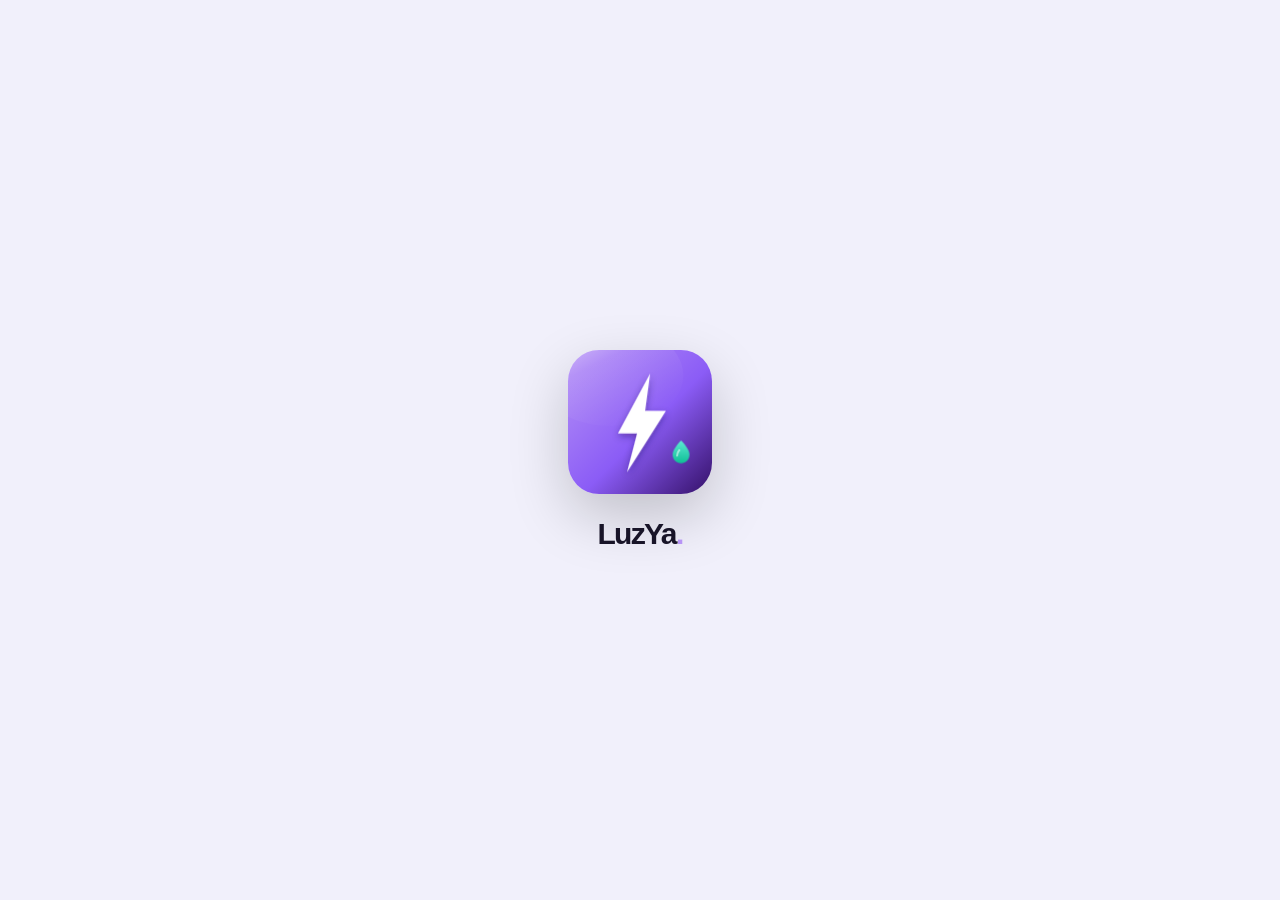
<file: index.html>
<!DOCTYPE html>
<html lang="es">
<head>
<meta charset="UTF-8">
<style data-launch-style="20261001-ui1">html.app-launch-pending{background:var(--bg,var(--bg-primary,var(--launch-boot-bg)))}
html.app-launch-pending::before{content:"";position:fixed;inset:0;z-index:2147482999;pointer-events:none;background:var(--bg,var(--bg-primary,var(--launch-boot-bg)))}
html.app-launch-pending body>:not(.app-launch):not(#splash){visibility:hidden!important}
html.app-launch-pending .app-launch,html.app-launch-pending #splash{visibility:visible}
</style>
<script data-launch-boot="luzya">/* Se integra en el head, antes de cualquier CSS/JS remoto: evita mostrar la app a medio pintar. */
(() => {
  const app = document.currentScript.dataset.launchBoot;
  const root = document.documentElement;
  if (!app || app === 'neto' || matchMedia('(prefers-reduced-motion: reduce)').matches) return;
  try {
    const last = Number(sessionStorage.getItem('app-launch-' + app));
    if (last && Date.now() - last < 20000) return;
  } catch {}
  const dark = matchMedia('(prefers-color-scheme: dark)').matches;
  const backgrounds = {
    pulso:['#0c1319','#0c1319'],radar:['#121923','#f4f4f0'],
    whale:['#000','#f2f2f7'],bite:['#000','#f2f2f7'],
    gasoya:['#000','#f2f2f7'],luzya:['#000','#f2f2f7'],
    calendario:['#000','#f2f2f7'],celaje:['#111827','#f7f9fc'],
    ayudaya:['#081d16','#f3f8f5'],panel:['#000','#f2f2f7'],condufy:['#000','#fff']
  };
  root.style.setProperty('--launch-boot-bg',(backgrounds[app] || ['#111','#fff'])[dark?0:1]);
  root.classList.add('app-launch-pending');
  root.dataset.launchPending = app;
  // Si falla el recurso o su código, la web sigue siendo utilizable.
  setTimeout(() => {
    if (root.dataset.launchPending === app) {
      root.classList.remove('app-launch-pending');
      root.dataset.launchPending = 'expired';
    }
  },6000);
})();
</script>

<meta name="viewport" content="width=device-width, initial-scale=1, maximum-scale=1, user-scalable=no, viewport-fit=cover">
<title>LuzYa — Precio de la luz por horas</title>

<!-- Icono / "Añadir a pantalla de inicio" -->
<link rel="icon" href="favicon.ico" sizes="any">
<link rel="icon" type="image/png" sizes="32x32" href="icon-32.png">
<link rel="icon" type="image/png" sizes="192x192" href="icon-192.png">
<link rel="apple-touch-icon" sizes="180x180" href="icon-180.png">
<link rel="manifest" href="manifest.json">
<meta name="theme-color" content="#8B5CF6">
<meta name="mobile-web-app-capable" content="yes">
<meta name="apple-mobile-web-app-capable" content="yes">
<meta name="apple-mobile-web-app-status-bar-style" content="black-translucent">
<meta name="apple-mobile-web-app-title" content="LuzYa">

<style>
  :root{
    --bg-canvas:#F1F0FB;
    --text:#181428;
    --text-soft:#4B4763;
    /* #8B87A3 daba 2.85:1 sobre el lienzo: por debajo del mínimo legible. */
    --text-faint:#5F5B78;

    --glass: rgba(255,255,255,0.5);
    --glass-strong: rgba(255,255,255,0.7);
    --glass-border: rgba(255,255,255,0.6);
    --glass-sheen: rgba(255,255,255,0.45);
    --shadow-glass: 0 8px 32px rgba(88,28,135,0.12);

    --blob-a: rgba(139,92,246,0.30);
    --blob-b: rgba(20,184,166,0.24);
    --blob-c: rgba(236,72,153,0.18);

    --accent:#8B5CF6;
    --accent-ink:#ffffff;
    --accent-tint: rgba(139,92,246,0.14);
    /* El violeta de marca vale como RELLENO y como adorno, pero de texto sobre
       su propio tinte da 3.3:1. Token aparte para cuando hace de tinta. */
    --accent-text:#6D28D9;
    --pricey-text:#BE123C;
    --cheap:#0FBF95;
    --cheap-bg: rgba(15,191,149,0.16);
    --mid:#F5A623;
    --mid-bg: rgba(245,166,35,0.16);
    --pricey:#F43F5E;
    --pricey-bg: rgba(244,63,94,0.14);

    --radius-lg:26px; --radius-md:18px; --radius-sm:12px;
    --ease: cubic-bezier(0.34, 1.4, 0.64, 1);
  }
  @media (prefers-color-scheme: dark){
    :root{
      --bg-canvas:#0B0714;
      --text:#F3F1FA;
      --text-soft:#D8D4EC;
      --text-faint:#9490B0;

      --glass: rgba(255,255,255,0.07);
      --glass-strong: rgba(255,255,255,0.13);
      --glass-border: rgba(255,255,255,0.14);
      --glass-sheen: rgba(255,255,255,0.08);
      --shadow-glass: 0 8px 32px rgba(0,0,0,0.5);

      --blob-a: rgba(167,139,250,0.38);
      --blob-b: rgba(45,212,191,0.30);
      --blob-c: rgba(244,114,182,0.22);

      --accent:#A78BFA;
      --accent-ink:#1a1030;
      --accent-tint: rgba(167,139,250,0.20);
      --accent-text:#CDBDFE;
      --pricey-text:#FFA3B0;
      --cheap:#2DD4BF;
      --cheap-bg: rgba(45,212,191,0.18);
      --mid:#FBBF24;
      --mid-bg: rgba(251,191,36,0.18);
      --pricey:#FB7185;
      --pricey-bg: rgba(251,113,133,0.18);
    }
  }

  *{box-sizing:border-box;}
  html{background:var(--bg-canvas);}
  body{
    margin:0;
    background:var(--bg-canvas);
    color:var(--text);
    font-family:-apple-system,BlinkMacSystemFont,"SF Pro Text","Segoe UI",Roboto,Helvetica,Arial,sans-serif;
    -webkit-font-smoothing:antialiased;
    min-height:100vh;
    position:relative;
    overflow-x:hidden;
  }

  .bg-mesh{
    position:fixed; inset:-10vh -10vw; z-index:0; pointer-events:none;
    background:
      radial-gradient(38vmax 38vmax at 12% 8%, var(--blob-a), transparent 60%),
      radial-gradient(42vmax 42vmax at 88% 18%, var(--blob-b), transparent 60%),
      radial-gradient(46vmax 46vmax at 30% 92%, var(--blob-c), transparent 60%),
      radial-gradient(30vmax 30vmax at 95% 90%, var(--blob-a), transparent 60%);
    filter: blur(50px) saturate(140%);
    animation: drift 40s ease-in-out infinite alternate;
  }
  @keyframes drift{
    0%{transform:translate(0,0) scale(1);}
    100%{transform:translate(-2vw,2vh) scale(1.08);}
  }
  @media (prefers-reduced-motion: reduce){ .bg-mesh{ animation:none; } }

  .wrap{position:relative; z-index:1; max-width:600px;margin:0 auto;padding:calc(16px + env(safe-area-inset-top)) 14px 118px;}

  .glass{
    background:var(--glass);
    -webkit-backdrop-filter: blur(24px) saturate(160%);
    backdrop-filter: blur(24px) saturate(160%);
    border:1px solid var(--glass-border);
    box-shadow: var(--shadow-glass);
    position:relative;
  }
  .glass::before{
    content:"";
    position:absolute; inset:0; border-radius:inherit; pointer-events:none;
    background:linear-gradient(155deg, var(--glass-sheen), transparent 45%);
    mix-blend-mode:overlay;
  }

  header.glass{
    position:sticky; top:10px; z-index:20;
    border-radius:var(--radius-lg);
    padding:14px 16px;
    display:flex;align-items:center;justify-content:space-between;
    margin-bottom:12px;
  }
  header h1{font-size:19px;margin:0;display:flex;align-items:center;gap:8px;font-weight:750;letter-spacing:-0.01em;}

  .icon-btn{
    width:38px;height:38px;border-radius:50%;
    background:var(--glass-strong);
    border:1px solid var(--glass-border);
    color:var(--accent-text);
    display:flex;align-items:center;justify-content:center;
    font-size:16px;cursor:pointer;
    transition:transform 0.25s var(--ease), opacity 0.2s;
  }
  .icon-btn:active{transform:scale(0.88);}
  .icon-btn.spinning .ic{animation:spin 0.9s linear infinite;}
  @keyframes spin{to{transform:rotate(360deg);}}

  .meta-row{
    display:flex;justify-content:space-between;align-items:center;
    font-size:12px;color:var(--text-faint);margin:0 4px 12px;
  }

  .segmented{
    display:flex;background:var(--glass-strong);border:1px solid var(--glass-border);
    border-radius:999px;padding:3px;margin-bottom:14px;
  }
  .segment{
    flex:1;text-align:center;padding:9px 6px;border:none;background:transparent;
    border-radius:999px;font-size:13.5px;font-weight:650;color:var(--text-soft);
    cursor:pointer;transition:background 0.25s var(--ease), color 0.25s;
  }
  .segment.active{background:var(--accent);color:var(--accent-ink);}

  .panel{border-radius:var(--radius-lg);padding:18px;margin-bottom:14px;}

  /* ---- hero price card ---- */
  .hero{
    text-align:center;padding:22px 18px;
  }
  .hero .label{font-size:13px;color:var(--text-faint);font-weight:600;text-transform:uppercase;letter-spacing:0.04em;}
  .hero .price{
    font-size:44px;font-weight:800;letter-spacing:-0.02em;margin:6px 0 2px;
    font-variant-numeric:tabular-nums;
  }
  .hero .price small{font-size:18px;font-weight:650;color:var(--text-faint);}
  .hero .tag{
    display:inline-block;margin-top:8px;padding:5px 14px;border-radius:999px;
    font-size:13px;font-weight:700;
  }
  .tag.cheap{background:var(--cheap-bg);color:var(--cheap);}
  .tag.mid{background:var(--mid-bg);color:var(--mid);}
  .tag.pricey{background:var(--pricey-bg);color:var(--pricey);}

  /* ---- 24h bar chart ---- */
  .chart-title{font-size:14px;font-weight:700;margin:0 0 12px;color:var(--text-soft);}
  .bars{
    display:flex;align-items:flex-end;gap:3px;height:130px;
    position:relative;
  }
  .bar-col{flex:1;display:flex;flex-direction:column;align-items:center;justify-content:flex-end;height:100%;}
  .bar{
    width:100%;border-radius:4px 4px 2px 2px;min-height:6px;
    transition:height 0.4s var(--ease), filter 0.15s var(--ease);
    cursor:pointer; touch-action:pan-y;
  }
  .bar.cheap{background:var(--cheap);}
  .bar.mid{background:var(--mid);}
  .bar.pricey{background:var(--pricey);}
  .bar-col.now .bar{box-shadow:0 0 0 2px var(--accent), 0 0 0 4px var(--glass-strong);}
  .bar-hour{font-size:8.5px;color:var(--text-faint);margin-top:5px;font-variant-numeric:tabular-nums;}
  .bar-col:not(.show-hour) .bar-hour{visibility:hidden;}

  .bar.active, .hist-bar.active{
    filter:brightness(1.3);
    box-shadow:0 0 0 2px rgba(255,255,255,0.55);
  }

  .chart-tooltip{
    position:absolute; z-index:5; left:0; top:0; pointer-events:none;
    transform:translate(-50%,calc(-100% - 8px));
    background:var(--glass-strong); backdrop-filter:blur(16px) saturate(160%);
    -webkit-backdrop-filter:blur(16px) saturate(160%);
    border:1px solid var(--glass-border); border-radius:8px;
    padding:5px 10px; font-size:12.5px; font-weight:750; color:var(--text);
    white-space:nowrap; box-shadow:0 6px 16px rgba(0,0,0,0.3);
    opacity:0; transition:opacity 0.12s var(--ease); font-variant-numeric:tabular-nums;
  }
  .chart-tooltip.show{opacity:1;}

  .summary-row{display:flex;gap:10px;margin-top:14px;}
  .summary-card{
    flex:1;border-radius:var(--radius-sm);padding:11px 12px;
    background:var(--glass-strong);border:1px solid var(--glass-border);
  }
  .summary-card .k{font-size:11px;color:var(--text-faint);font-weight:650;margin-bottom:3px;}
  .summary-card .v{font-size:14px;font-weight:750;font-variant-numeric:tabular-nums;}
  .summary-card.cheap .v{color:var(--cheap);}
  .summary-card.pricey .v{color:var(--pricey);}

  .section-label{font-size:15px;font-weight:750;margin:0 4px 10px;display:flex;align-items:center;gap:6px;}

  .tomorrow-hint{
    text-align:center;padding:16px;color:var(--text-faint);font-size:13.5px;
  }

  /* ---- historical chart ---- */
  .hist-chart{height:170px;display:flex;align-items:flex-end;gap:2px;position:relative;}
  .hist-col{flex:1;min-width:0;display:flex;flex-direction:column;align-items:center;justify-content:flex-end;height:100%;}
  .hist-bar{
    width:100%;border-radius:3px 3px 1px 1px;min-height:4px;background:var(--accent);
    transition:height 0.4s var(--ease), filter 0.15s var(--ease);
    cursor:pointer; touch-action:pan-y;
  }
  .hist-label{font-size:8px;color:var(--text-faint);margin-top:4px;white-space:nowrap;overflow:visible;}

  .empty, .loading, .error-msg{
    text-align:center;padding:40px 20px;color:var(--text-faint);font-size:14.5px;line-height:1.5;
  }
  .error-msg{color:var(--pricey-text);}
  .spinner{
    width:34px;height:34px;border-radius:50%;
    border:3px solid var(--glass-border); border-top-color:var(--accent);
    margin:0 auto 14px; animation:spin 0.8s linear infinite;
  }

  .note{font-size:12px;color:var(--text-faint);text-align:center;line-height:1.5;margin-top:6px;padding:0 10px;}

  /* ---- floating tab bar ---- */
  .tabbar{
    position:fixed; left:14px; right:14px; bottom:calc(14px + env(safe-area-inset-bottom)); z-index:30;
    border-radius:24px; padding:8px;
  }
  .tabbar-inner{display:flex;gap:4px;}
  .tab-item{
    flex:1;display:flex;flex-direction:column;align-items:center;gap:2px;
    padding:8px 4px;border-radius:18px;background:transparent;border:none;
    color:var(--text-faint);font-size:11px;font-weight:650;cursor:pointer;
    transition:background 0.25s var(--ease), color 0.25s;
  }
  .tab-item.active{color:var(--accent-text);background:var(--accent-tint);}
  .tab-item .ic{font-size:19px;line-height:1;}
  .tabview{display:none;}
  .tabview.active{display:block;}

  ::-webkit-scrollbar{display:none;}

  /* ---- tarjeta de otra app propia (ver el <script> del final) ---- */
  .otra-app{
    display:none; align-items:flex-start; gap:12px;
    border-radius:var(--radius-lg, 20px); padding:14px 16px; margin:18px 0 4px;
  }
  .otra-app.visible{ display:flex; }
  .otra-app .oa-icono{
    width:38px; height:38px; border-radius:10px; flex:none;
    display:grid; place-items:center; font-size:20px;
    background:var(--accent-tint);
  }
  .otra-app .oa-cuerpo{ flex:1 1 auto; min-width:0; }
  .otra-app .oa-titulo{ font-weight:650; font-size:15px; margin-bottom:2px; }
  .otra-app .oa-texto{ font-size:13.5px; line-height:1.45; color:var(--text-soft); }
  .otra-app .oa-enlace{
    display:inline-block; margin-top:8px; font-size:13.5px; font-weight:600;
    color:var(--accent); text-decoration:none;
  }
  .otra-app .oa-cerrar{
    flex:none; background:none; border:0; cursor:pointer; padding:2px 4px;
    font-size:17px; line-height:1; color:var(--text-faint); border-radius:6px;
  }
  .otra-app .oa-cerrar:hover{ color:var(--text-dim, var(--text-soft)); }
</style>
<link rel="stylesheet" href="mobile-app.css?v=20261001-ui1">
<script src="mobile-app.js?v=20261001-ui1" data-app="luzya" defer></script>
</head>
<body>
<div class="bg-mesh" aria-hidden="true"></div>
<div class="wrap">

  <header class="glass">
    <h1><span>⚡</span> LuzYa</h1>
    <button class="icon-btn" id="refreshBtn" title="Actualizar precios">
      <span class="ic">↻</span>
    </button>
  </header>

  <div class="meta-row">
    <span id="lastUpdated">Sin datos cargados todavía</span>
    <span id="scopeNote">Península</span>
  </div>

  <!-- HOY -->
  <div class="tabview active" id="view-hoy">
    <div id="hoyContent">
      <div class="loading"><div class="spinner"></div>Cargando precios de hoy…</div>
    </div>
  </div>

  <!-- HISTÓRICO -->
  <div class="tabview" id="view-historico">
    <div class="segmented" id="histRange">
      <button class="segment active" data-days="7">7 días</button>
      <button class="segment" data-days="30">30 días</button>
      <button class="segment" data-days="90">3 meses</button>
    </div>
    <div id="histContent">
      <div class="loading"><div class="spinner"></div>Cargando histórico…</div>
    </div>
  </div>


  <aside class="otra-app glass" id="otraApp" hidden>
    <div class="oa-icono">&#128176;</div>
    <div class="oa-cuerpo">
      <div class="oa-titulo">Neto</div>
      <div class="oa-texto">Si vigilas la luz para que no se te dispare la factura, esto hace lo mismo con el resto. Otra app m&iacute;a: cuentas, presupuestos y ahorro, sin conectar el banco y sin pagar nada.</div>
      <a class="oa-enlace" href="https://reynaga013.github.io/mis-cuentas/"
         target="_blank" rel="noopener">Echarle un vistazo &rarr;</a>
    </div>
    <button class="oa-cerrar" id="oaCerrar" type="button" aria-label="No mostrar esto">&times;</button>
  </aside>
  <p class="note">
    Datos oficiales de Red Eléctrica de España (PVPC, mercado peninsular),
    actualizados a diario. Ceuta, Melilla, Baleares y Canarias no están
    incluidas — tienen sistemas de precio distintos. El PVPC es igual para
    toda la península si tu tarifa es regulada, sea cual sea tu
    comercializadora — pero no aplica si tienes un contrato de precio fijo
    o indexado propio de una compañía (mercado libre).
  </p>

</div>

<div class="tabbar glass">
  <div class="tabbar-inner">
    <button class="tab-item active" data-tab="hoy">
      <span class="ic">⚡</span><span>Hoy</span>
    </button>
    <button class="tab-item" data-tab="historico">
      <span class="ic">📊</span><span>Histórico</span>
    </button>
  </div>
</div>

<script>
(function(){
  "use strict";

  var REE_BASE = "https://apidatos.ree.es/es/datos/mercados/precios-mercados-tiempo-real";

  var state = {
    tab: "hoy",
    today: null,       // array of {datetime, eurKWh, percentage}
    tomorrow: null,     // same shape, or null if not published yet
    histDays: 7,
    histCache: {}      // days -> array
  };

  // ---------- helpers ----------
  function pad(n){ return n < 10 ? "0" + n : "" + n; }
  function fmtDate(d){ return d.getFullYear() + "-" + pad(d.getMonth()+1) + "-" + pad(d.getDate()); }
  function addDays(d, n){ var r = new Date(d); r.setDate(r.getDate() + n); return r; }
  function hourOf(iso){ return parseInt(iso.substring(11,13), 10); }
  function dayOf(iso){ return iso.substring(0,10); }
  function tierOf(pct){
    if(pct == null) return "mid";
    if(pct < 0.34) return "cheap";
    if(pct < 0.67) return "mid";
    return "pricey";
  }
  function tierLabel(tier){
    return tier === "cheap" ? "Precio bajo ahora" : tier === "pricey" ? "Precio alto ahora" : "Precio medio ahora";
  }
  function fmtPrice(eurKWh){ return eurKWh.toFixed(3).replace(".", ","); }
  function fmtHour(h){ return pad(h) + ":00"; }

  // Abre una URL externa con un <a> real en vez de window.open() — lección
  // de GasoYa: window.open() desde JS falla (pestaña en blanco) en una app
  // instalada en pantalla de inicio de iOS (modo standalone).
  function openExternal(url){
    var a = document.createElement("a");
    a.href = url; a.target = "_blank"; a.rel = "noopener noreferrer";
    document.body.appendChild(a); a.click(); document.body.removeChild(a);
  }

  // ---------- data fetching ----------
  function fetchRange(startDate, endDate){
    var url = REE_BASE + "?start_date=" + fmtDate(startDate) + "T00:00&end_date=" + fmtDate(endDate) + "T23:59&time_trunc=hour";
    return fetch(url, { headers: { "Accept": "application/json" } })
      .then(function(res){
        if(!res.ok) throw new Error("HTTP " + res.status);
        return res.json();
      })
      .then(function(data){
        var pvpc = (data.included || []).filter(function(s){ return s.type === "PVPC"; })[0];
        if(!pvpc) throw new Error("Sin datos PVPC en la respuesta");
        // Filtra horas sin valor todavía publicado (p. ej. "mañana" antes de
        // que REE publique los precios, sobre las 20:30h) — sin esto, un
        // valor null se convertiría en 0 €/kWh en vez de desaparecer.
        return pvpc.attributes.values
          .filter(function(v){ return typeof v.value === "number" && isFinite(v.value); })
          .map(function(v){
            return { datetime: v.datetime, eurKWh: v.value / 1000, percentage: v.percentage };
          });
      });
  }

  // El endpoint de REE solo admite ~31 días por petición con time_trunc=hour
  // (comprobado a mano) — para rangos más largos, se trocea en bloques de
  // 28 días y se piden EN SECUENCIA (no en paralelo) para no disparar el
  // limitador de peticiones del proveedor.
  function fetchRangeChunked(startDate, endDate){
    var chunks = [];
    var cur = new Date(startDate);
    while(cur <= endDate){
      var chunkEnd = addDays(cur, 27);
      if(chunkEnd > endDate) chunkEnd = new Date(endDate);
      chunks.push([new Date(cur), new Date(chunkEnd)]);
      cur = addDays(chunkEnd, 1);
    }
    var results = [];
    return chunks.reduce(function(p, chunk){
      return p.then(function(){
        return fetchRange(chunk[0], chunk[1]).then(function(part){
          results = results.concat(part);
        });
      });
    }, Promise.resolve()).then(function(){ return results; });
  }

  // ---------- render: HOY ----------
  function dayBlock(title, values, isToday){
    if(!values || !values.length) return "";

    var now = new Date();
    var nowHour = now.getHours();
    var todayStr = fmtDate(now);

    var cheapest = values[0], priciest = values[0];
    values.forEach(function(v){
      if(v.eurKWh < cheapest.eurKWh) cheapest = v;
      if(v.eurKWh > priciest.eurKWh) priciest = v;
    });

    // Posición relativa (0-1) del precio DENTRO DE ESTE BLOQUE (solo "hoy" o
    // solo "mañana"), calculada a mano en vez de usar el campo `percentage`
    // que devuelve REE. Motivo: `fetchRange()` pide hoy+mañana en una sola
    // petición (ver loadHoy), así que el `percentage` que REE calcula viene
    // referido al rango de 48h combinado, no al día suelto — con eso, la
    // altura/color de una barra podía no corresponder con el propio precio
    // de esa hora frente al mínimo/máximo DE ESE DÍA (los mismos que se
    // muestran en "Más barato"/"Más caro" un poco más abajo). Bug real
    // reportado por el usuario ("miden lo mismo pero el número es bastante
    // distinto") — recalcular en local garantiza que la barra más alta y la
    // etiqueta "Más caro" sean siempre la misma hora, y viceversa.
    var rango = priciest.eurKWh - cheapest.eurKWh;
    function localPct(v){
      return rango > 0 ? (v.eurKWh - cheapest.eurKWh) / rango : 0.5;
    }

    var currentEntry = null;
    if(isToday){
      currentEntry = values.filter(function(v){
        return dayOf(v.datetime) === todayStr && hourOf(v.datetime) === nowHour;
      })[0];
    }

    var heroHtml = "";
    if(currentEntry){
      var tier = tierOf(localPct(currentEntry));
      heroHtml =
        '<div class="panel glass hero">' +
          '<div class="label">Ahora mismo · ' + fmtHour(nowHour) + '</div>' +
          '<div class="price">' + fmtPrice(currentEntry.eurKWh) + ' <small>€/kWh</small></div>' +
          '<span class="tag ' + tier + '">' + tierLabel(tier) + '</span>' +
        '</div>';
    }

    var barsHtml = values.map(function(v, i){
      var h = hourOf(v.datetime);
      var pct = localPct(v);
      var tier = tierOf(pct);
      // Suelo del 6% (no 0%) para que la hora más barata del día siga
      // dando una barra visible/tocable en vez de desaparecer del todo.
      var heightPct = Math.round(6 + 94 * Math.max(0, Math.min(1, pct)));
      var isNow = isToday && dayOf(v.datetime) === todayStr && h === nowHour;
      var showHour = (h % 3 === 0);
      return '<div class="bar-col' + (isNow ? ' now' : '') + (showHour ? ' show-hour' : '') + '">' +
        '<div class="bar ' + tier + '" style="height:' + heightPct + '%" data-tip="' + fmtHour(h) + ' · ' + fmtPrice(v.eurKWh) + ' €/kWh"></div>' +
        '<div class="bar-hour">' + h + '</div>' +
      '</div>';
    }).join("");

    return heroHtml +
      '<div class="panel glass">' +
        '<div class="chart-title">' + title + ' por horas</div>' +
        '<div class="bars">' + barsHtml + '</div>' +
        '<div class="summary-row">' +
          '<div class="summary-card cheap"><div class="k">Más barato</div><div class="v">' + fmtHour(hourOf(cheapest.datetime)) + ' · ' + fmtPrice(cheapest.eurKWh) + ' €</div></div>' +
          '<div class="summary-card pricey"><div class="k">Más caro</div><div class="v">' + fmtHour(hourOf(priciest.datetime)) + ' · ' + fmtPrice(priciest.eurKWh) + ' €</div></div>' +
        '</div>' +
      '</div>';
  }

  function renderHoy(){
    var el = document.getElementById("hoyContent");
    var html = '<div class="section-label">⚡ Hoy</div>' + dayBlock("Hoy", state.today, true);
    if(state.tomorrow && state.tomorrow.length){
      html += '<div class="section-label" style="margin-top:18px;">🌙 Mañana</div>' + dayBlock("Mañana", state.tomorrow, false);
    } else {
      html += '<div class="panel glass tomorrow-hint">Los precios de mañana se publican sobre las 20:30h — vuelve a mirar más tarde.</div>';
    }
    el.innerHTML = html;
  }

  function loadHoy(){
    var el = document.getElementById("hoyContent");
    el.innerHTML = '<div class="loading"><div class="spinner"></div>Cargando precios de hoy…</div>';

    var today = new Date();
    var tomorrow = addDays(today, 1);

    fetchRange(today, tomorrow)
      .then(function(values){
        var todayStr = fmtDate(today);
        var tomorrowStr = fmtDate(tomorrow);
        state.today = values.filter(function(v){ return dayOf(v.datetime) === todayStr; });
        state.tomorrow = values.filter(function(v){ return dayOf(v.datetime) === tomorrowStr; });
        document.getElementById("lastUpdated").textContent =
          "Actualizado " + new Date().toLocaleTimeString("es-ES", {hour:"2-digit", minute:"2-digit"});
        renderHoy();
      })
      .catch(function(err){
        el.innerHTML = '<div class="panel glass error-msg">No se pudieron cargar los precios (' + err.message + '). Toca actualizar para reintentar.</div>';
      });
  }

  // ---------- render: HISTÓRICO ----------
  function renderHistorico(){
    var el = document.getElementById("histContent");
    var values = state.histCache[state.histDays];
    if(!values){
      el.innerHTML = '<div class="loading"><div class="spinner"></div>Cargando histórico (puede tardar unos segundos)…</div>';
      return;
    }
    if(!values.length){
      el.innerHTML = '<div class="panel glass empty">Sin datos para este periodo.</div>';
      return;
    }

    // media diaria a partir de los valores por hora
    var byDay = {};
    values.forEach(function(v){
      var d = dayOf(v.datetime);
      if(!byDay[d]) byDay[d] = [];
      byDay[d].push(v.eurKWh);
    });
    var days = Object.keys(byDay).sort();
    var avgs = days.map(function(d){
      var arr = byDay[d];
      var sum = arr.reduce(function(a,b){ return a+b; }, 0);
      return { day: d, avg: sum / arr.length };
    });

    var min = Math.min.apply(null, avgs.map(function(a){ return a.avg; }));
    var max = Math.max.apply(null, avgs.map(function(a){ return a.avg; }));
    var range = (max - min) || 1;

    var showEveryNth = Math.ceil(avgs.length / 10);

    var barsHtml = avgs.map(function(a, i){
      var pct = (a.avg - min) / range;
      var heightPct = Math.round(15 + 85 * pct);
      var tier = tierOf(pct);
      var d = new Date(a.day + "T00:00:00");
      var label = pad(d.getDate()) + "/" + pad(d.getMonth()+1);
      var showLabel = (i % showEveryNth === 0);
      return '<div class="hist-col">' +
        '<div class="hist-bar" style="height:' + heightPct + '%;background:var(--' + (tier === "cheap" ? "cheap" : tier === "pricey" ? "pricey" : "mid") + ')" data-tip="' + label + ' · ' + fmtPrice(a.avg) + ' €/kWh"></div>' +
        '<div class="hist-label"' + (showLabel ? '' : ' style="visibility:hidden"') + '>' + label + '</div>' +
      '</div>';
    }).join("");

    var overallAvg = avgs.reduce(function(s,a){ return s + a.avg; }, 0) / avgs.length;

    el.innerHTML =
      '<div class="panel glass">' +
        '<div class="chart-title">Media diaria (€/kWh)</div>' +
        '<div class="hist-chart">' + barsHtml + '</div>' +
        '<div class="summary-row">' +
          '<div class="summary-card"><div class="k">Media del periodo</div><div class="v">' + fmtPrice(overallAvg) + ' €/kWh</div></div>' +
          '<div class="summary-card cheap"><div class="k">Día más barato</div><div class="v">' + fmtPrice(min) + ' €/kWh</div></div>' +
          '<div class="summary-card pricey"><div class="k">Día más caro</div><div class="v">' + fmtPrice(max) + ' €/kWh</div></div>' +
        '</div>' +
      '</div>';
  }

  function loadHistorico(days){
    state.histDays = days;
    if(state.histCache[days]){ renderHistorico(); return; }
    renderHistorico(); // muestra el loading

    var end = new Date();
    var start = addDays(end, -days);

    fetchRangeChunked(start, end)
      .then(function(values){
        state.histCache[days] = values;
        renderHistorico();
      })
      .catch(function(err){
        document.getElementById("histContent").innerHTML =
          '<div class="panel glass error-msg">No se pudo cargar el histórico (' + err.message + '). Toca 7/30 días de nuevo para reintentar.</div>';
      });
  }

  // ---------- tabs ----------
  document.querySelectorAll(".tab-item").forEach(function(btn){
    btn.addEventListener("click", function(){
      document.querySelectorAll(".tab-item").forEach(function(b){ b.classList.remove("active"); });
      document.querySelectorAll(".tabview").forEach(function(v){ v.classList.remove("active"); });
      btn.classList.add("active");
      var tab = btn.getAttribute("data-tab");
      document.getElementById("view-" + tab).classList.add("active");
      state.tab = tab;
      if(tab === "historico" && !state.histCache[state.histDays]){
        loadHistorico(state.histDays);
      }
    });
  });

  document.querySelectorAll("#histRange .segment").forEach(function(btn){
    btn.addEventListener("click", function(){
      document.querySelectorAll("#histRange .segment").forEach(function(b){ b.classList.remove("active"); });
      btn.classList.add("active");
      loadHistorico(parseInt(btn.getAttribute("data-days"), 10));
    });
  });

  // ---------- chart tooltip (hover con ratón / toque en móvil) ----------
  // Delegado en document porque las barras se regeneran por completo
  // (innerHTML) cada vez que se pintan — un listener puesto directamente
  // en cada barra se perdería en el siguiente render.
  var activeBar = null;

  function barContainer(el){ return el.closest(".bars, .hist-chart"); }

  function positionTooltip(bar, container){
    var tip = container.querySelector(".chart-tooltip");
    if(!tip){
      tip = document.createElement("div");
      tip.className = "chart-tooltip";
      container.appendChild(tip);
    }
    tip.textContent = bar.getAttribute("data-tip") || "";
    var barRect = bar.getBoundingClientRect();
    var contRect = container.getBoundingClientRect();
    var left = barRect.left - contRect.left + barRect.width / 2;
    var tipWidth = tip.offsetWidth || 60;
    var minLeft = tipWidth / 2 + 2;
    var maxLeft = contRect.width - tipWidth / 2 - 2;
    left = Math.max(minLeft, Math.min(left, maxLeft));
    tip.style.left = left + "px";
    // el tooltip se dibuja por encima del punto "top" (transform hacia
    // arriba) — si la barra es muy alta, hay que evitar que se salga por
    // encima del propio gráfico y tape el título del panel.
    var tipHeight = tip.offsetHeight || 26;
    var top = Math.max(barRect.top - contRect.top, tipHeight + 8);
    tip.style.top = top + "px";
    tip.classList.add("show");
  }

  function selectBar(bar){
    if(!bar || !bar.hasAttribute("data-tip")) return;
    var container = barContainer(bar);
    if(!container) return;
    if(activeBar && activeBar !== bar) activeBar.classList.remove("active");
    bar.classList.add("active");
    activeBar = bar;
    positionTooltip(bar, container);
  }

  function clearSelection(){
    if(activeBar){
      activeBar.classList.remove("active");
      var container = barContainer(activeBar);
      if(container){
        var tip = container.querySelector(".chart-tooltip");
        if(tip) tip.classList.remove("show");
      }
      activeBar = null;
    }
  }

  function isBarEl(el){
    return !!(el && el.classList && (el.classList.contains("bar") || el.classList.contains("hist-bar")));
  }

  // ratón: la barra bajo el cursor se resalta al pasar por encima, y deja
  // de resaltarse al salir (comportamiento típico de "hover").
  document.addEventListener("pointerover", function(e){
    if(e.pointerType && e.pointerType !== "mouse") return;
    if(isBarEl(e.target)) selectBar(e.target);
  });
  document.addEventListener("pointerout", function(e){
    if(e.pointerType && e.pointerType !== "mouse") return;
    if(isBarEl(e.target) && !isBarEl(e.relatedTarget)) clearSelection();
  });

  // móvil (dedo): al tocar o arrastrar el dedo por el gráfico se va
  // resaltando la barra tocada; se queda marcada hasta tocar fuera.
  document.addEventListener("touchstart", function(e){
    var t = e.touches[0];
    var el = document.elementFromPoint(t.clientX, t.clientY);
    if(isBarEl(el)) selectBar(el);
  }, { passive: true });
  document.addEventListener("touchmove", function(e){
    if(!activeBar) return;
    var t = e.touches[0];
    var el = document.elementFromPoint(t.clientX, t.clientY);
    if(isBarEl(el) && el !== activeBar) selectBar(el);
  }, { passive: true });

  // click (ratón o toque simple): selecciona/deselecciona la barra.
  document.addEventListener("click", function(e){
    if(isBarEl(e.target)){
      selectBar(e.target);
    } else if(!e.target.closest(".chart-tooltip")){
      clearSelection();
    }
  });

  // ---------- refresh ----------
  var refreshBtn = document.getElementById("refreshBtn");
  refreshBtn.addEventListener("click", function(){
    refreshBtn.classList.add("spinning");
    state.histCache = {};
    Promise.resolve()
      .then(function(){ return loadHoy(); })
      .then(function(){
        if(state.tab === "historico") loadHistorico(state.histDays);
      })
      .then(function(){ refreshBtn.classList.remove("spinning"); })
      .catch(function(){ refreshBtn.classList.remove("spinning"); });
  });

  // ---------- init ----------
  loadHoy();
})();

  /* ---------- registro de uso (panel privado) -------------------------
   * Manda un aviso al panel de uso con un identificador ALEATORIO generado
   * en este navegador. No hay cuenta, ni nombre, ni correo, ni cookie de
   * terceros: solo sirve para contar cuantos navegadores distintos abren la
   * app y cada cuanto. Si el usuario borra los datos del navegador, vuelve a
   * contar como un dispositivo nuevo, y ya esta.
   * Si el aviso falla (sin red, funcion caida) la app no se entera.
   * ------------------------------------------------------------------- */
  (function(){
    var APP = 'luzya';
    var URL_PING = 'https://europe-west1-peluqueria-agenda-e4170.cloudfunctions.net/ping';
    var VENTANA_MIN = 15;

    function idDispositivo(){
      try {
        var id = localStorage.getItem('panel.id');
        if(!id){
          id = (crypto.randomUUID && crypto.randomUUID()) ||
            '10000000-1000-4000-8000-100000000000'.replace(/[018]/g, function(c){
              return (c ^ (crypto.getRandomValues(new Uint8Array(1))[0] & (15 >> (c/4)))).toString(16);
            });
          localStorage.setItem('panel.id', id);
        }
        return id;
      } catch(e){ return null; }   // navegacion privada: esta visita no se cuenta
    }

    function avisar(){
      var id = idDispositivo();
      if(!id) return;
      try {
        var ultimo = Number(localStorage.getItem('panel.ping') || 0);
        if(Date.now() - ultimo < VENTANA_MIN*60000) return;
        localStorage.setItem('panel.ping', String(Date.now()));
      } catch(e){}
      fetch(URL_PING, {
        method: 'POST',
        headers: {'Content-Type':'application/json'},
        body: JSON.stringify({app: APP, id: id}),
        keepalive: true
      }).catch(function(){});
    }

    avisar();
    document.addEventListener('visibilitychange', function(){
      if(document.visibilityState === 'visible') avisar();
    });
  })();

  /* ---------- tarjeta de otra app propia ------------------------------
   * Aparece a partir de la SEGUNDA visita, no en la primera: a quien acaba
   * de llegar se le enseña la app, no otra cosa. Se cierra para siempre con
   * la X. Sin seguimiento, sin red: solo un contador en este navegador.
   * ------------------------------------------------------------------- */
  (function(){
    var caja = document.getElementById('otraApp');
    var cerrar = document.getElementById('oaCerrar');
    if(!caja || !cerrar) return;
    var visitas = 0, oculta = false;
    try {
      oculta = localStorage.getItem('otraApp.oculta') === '1';
      visitas = Number(localStorage.getItem('otraApp.visitas') || 0) + 1;
      localStorage.setItem('otraApp.visitas', String(visitas));
    } catch(e){ return; }          // navegacion privada: no se ensena nada
    if(oculta || visitas < 2) return;
    caja.hidden = false;
    caja.classList.add('visible');
    cerrar.addEventListener('click', function(){
      caja.classList.remove('visible');
      caja.hidden = true;
      try { localStorage.setItem('otraApp.oculta', '1'); } catch(e){}
    });
  })();
</script>
</body>
</html>
</file>
<file: mobile-app.css>
/* UI común v1: gestos móviles y arranques breves, sin bloquear la app. */
html, body { touch-action: pan-x pan-y; }
@media (max-width: 760px) {
  input:not([type=checkbox]):not([type=radio]):not([type=range]):not([type=color]), select, textarea { font-size: max(16px,1em) !important; }
}
.app-launch {
  position: fixed; inset: 0; z-index: 2147483000; display: flex; flex-direction: column;
  align-items: center; justify-content: center; gap: 23px; pointer-events: none;
  background: var(--launch-bg); color: var(--launch-ink); padding: env(safe-area-inset-top) 24px env(safe-area-inset-bottom);
  transition: opacity .22s ease, visibility .22s; contain: layout paint;
}
.app-launch.is-leaving { opacity: 0; visibility: hidden; }
.app-launch.is-preparing .app-launch-symbol,.app-launch.is-preparing .app-launch-symbol *,.app-launch.is-preparing .app-launch-name { animation-play-state: paused !important; }
.app-launch.is-preparing .app-launch-symbol::after { animation-play-state: paused !important; }
.app-launch-symbol { position: relative; width: 112px; height: 112px; color: var(--launch-accent); animation: launch-arrive .65s cubic-bezier(.2,.8,.2,1) both; }
.app-launch-symbol svg { width: 100%; height: 100%; overflow: visible; }
.app-launch-symbol path, .app-launch-symbol polyline { stroke-dasharray: 300; stroke-dashoffset: 300; animation: launch-draw .75s ease forwards; }
.app-launch-name { font: 760 30px/1.1 -apple-system,BlinkMacSystemFont,'Segoe UI',sans-serif; letter-spacing: -.055em; animation: launch-name .5s .12s both; }
.app-launch-name span { color: var(--launch-accent); }
.launch-pulso .app-launch-symbol { width: 156px; animation: launch-heartbeat .85s ease both; }
.launch-radar .launch-sweep { transform-origin: 56px 56px; animation: launch-scan .95s ease both; stroke-dasharray: none; }
.launch-luzya .launch-rays { transform-origin: 56px 56px; animation: launch-sun .95s ease both; }
.launch-neto .app-launch-symbol { animation: launch-coin .85s cubic-bezier(.2,.8,.2,1) both; }
.launch-gasoya .launch-route { stroke-dasharray: 140; animation: launch-draw .85s ease both; }
.launch-celaje .launch-check, .launch-calendario .launch-check { animation-delay: .3s; }
.launch-panel .launch-bar { transform-box: fill-box; transform-origin: bottom; animation: launch-bar .6s cubic-bezier(.2,.8,.2,1) both; }
.launch-panel .launch-bar:nth-child(2) { animation-delay: .12s; }
.launch-panel .launch-bar:nth-child(3) { animation-delay: .22s; }
.launch-ayudaya .launch-spark { transform-origin: 56px 56px; animation: launch-sun .85s both; }
.launch-native-condufy #splash .logo { animation: launch-arrive .8s cubic-bezier(.2,.8,.2,1) both; }
.launch-native-condufy #splash .name { animation: launch-name .7s .12s both; }
/* Panel mantiene su entrada original. Las otras marcas usan el icono publicado. */
.app-launch:not(.launch-panel) .app-launch-symbol { width: 144px; height: 144px; animation: launch-brand-arrive .75s cubic-bezier(.16,1,.3,1) both; }
.logo-art { display: block; width: 100%; height: 100%; border-radius: 31px; overflow: hidden !important; box-shadow: 0 22px 60px #0003; }
.app-launch-symbol .logo-art path { stroke-dasharray: none; stroke-dashoffset: 0; animation: none; }
.app-launch-symbol .logo-art path.launch-wire, .app-launch-symbol .logo-art path.launch-trace { stroke-dasharray: 1; stroke-dashoffset: 1; animation: launch-signal 1.15s .18s cubic-bezier(.45,0,.2,1) both; }
.launch-node { opacity: 0; animation: launch-node-on .4s calc(.8s + var(--node,0)*.2s) both; }
.launch-whale .launch-fluke { transform-origin: 256px 300px; animation: launch-fluke 1.3s cubic-bezier(.2,.7,.2,1) both; }
.launch-whale .app-launch-symbol::after { content: ''; position: absolute; bottom: -16px; left: 28%; width: 44%; height: 2px; border-radius: 50%; background: #d9a24b55; animation: launch-tide 1.4s both; }
.launch-bite .launch-chip { animation: launch-chip .65s .1s both; }
.launch-bite .launch-pin { animation: launch-pin .35s calc(.2s + var(--pin)*.045s) both; }
.launch-bite .launch-core { animation: launch-core 1.2s .15s both; }
.launch-pulso .app-launch-symbol { animation: launch-brand-arrive .7s both, launch-pulse-glow 1.35s .15s both !important; }
.launch-pulso .app-launch-name { color:#f3f7f5; }
.launch-pulso .logo-art { outline:1px solid #6de5b738; box-shadow:0 0 0 5px #6de5b708,0 22px 60px #0003; }
.launch-radar .launch-beam { transform-origin: 256px 256px; animation: launch-radar-beam 2s cubic-bezier(.3,.1,.2,1) both !important; }
.launch-radar-ring { transform-origin: 256px 256px; animation: launch-radar-ring .65s calc(var(--ring)*.18s) both; }
.launch-calendario .logo-art { animation: launch-calendar-open 1.25s cubic-bezier(.2,.8,.2,1) both; }
.launch-calendario .launch-day { transform-box: fill-box; transform-origin: center; animation: launch-day .75s .45s both; }
.launch-luzya .launch-bolt { animation: launch-bolt 1.2s .15s both !important; }
.launch-luzya .launch-energy { transform-box: fill-box; transform-origin: center; animation: launch-day .65s .7s both !important; }
.launch-gasoya .logo-art { animation: launch-fuel 1.1s cubic-bezier(.2,.8,.2,1) both; }
.launch-gasoya .launch-orbit { position: absolute; width: 17px; height: 23px; right: -9px; bottom: 6px; background: #30d158; border-radius: 75% 25% 65% 35%; transform: rotate(-35deg); animation: launch-drop 1.25s both; }
.launch-celaje .logo-art { animation: launch-calendar-open 1.3s both; }
.launch-celaje .launch-orbit { position: absolute; inset: -9px; border: 2px solid #0a84ff55; border-right-color: #0a84ff; border-radius: 38px; animation: launch-booking 1.3s both; }
.launch-ay-mark { width: 100%; height: 100%; display: grid; place-content: center; grid-auto-flow: column; border-radius: 31px; background: #123e32; color: #fff; font: 800 62px/1 -apple-system,BlinkMacSystemFont,'Segoe UI',sans-serif; letter-spacing: -.12em; box-shadow: 0 22px 60px #0003; }
.launch-ay-mark span { color: var(--launch-accent); animation: launch-ay-letter .7s .25s both; }
.launch-ayudaya .launch-orbit { position: absolute; inset: -10px; border: 2px solid #67d4ac55; border-top-color: #67d4ac; border-radius: 41px; animation: launch-booking 1.2s both; }
@keyframes launch-brand-arrive { from { opacity: 0; transform: translateY(20px) scale(.7); filter: blur(5px); } to { opacity: 1; transform: none; filter: none; } }
@keyframes launch-signal { to { stroke-dashoffset: 0; } }
@keyframes launch-node-on { from { opacity: 0; } to { opacity: 1; } }
@keyframes launch-fluke { 0% { transform: translateY(100px) rotate(-12deg); opacity: 0; } 55% { transform: translateY(-12px) rotate(4deg); opacity: 1; } 100% { transform: none; opacity: 1; } }
@keyframes launch-tide { 0% { opacity: 0; transform: scaleX(.3); } 55% { opacity: 1; transform: scaleX(1.5); } 100% { opacity: 0; transform: scaleX(2); } }
@keyframes launch-chip { from { opacity: 0; transform: translateY(20px); } to { opacity: 1; transform: none; } }
@keyframes launch-pin { 0% { opacity: .1; } 60% { opacity: 1; stroke: #d9a24b; } 100% { opacity: 1; } }
@keyframes launch-core { 0%,100% { fill: #000; } 50% { fill: #d9a24b; } }
@keyframes launch-pulse-glow { 0%,100% { filter: none; } 55% { filter: drop-shadow(0 0 20px #6de5b750); } }
@keyframes launch-radar-beam { 0% { transform: rotate(-280deg); opacity: 0; } 25% { opacity: 1; } 100% { transform: rotate(0); opacity: 1; } }
@keyframes launch-radar-ring { from { opacity: 0; transform: scale(.65); } to { transform: scale(1); } }
@keyframes launch-calendar-open { 0% { opacity: 0; transform: perspective(500px) rotateX(40deg) translateY(12px); } 65% { opacity: 1; transform: perspective(500px) rotateX(-7deg); } 100% { opacity: 1; transform: none; } }
@keyframes launch-day { 0% { opacity: 0; transform: scale(0); } 65% { opacity: 1; transform: scale(1.2); } 100% { opacity: 1; transform: scale(1); } }
@keyframes launch-bolt { 0% { opacity: .05; clip-path: inset(0 0 100%); } 55% { opacity: 1; clip-path: inset(0); filter: drop-shadow(0 0 15px #fff); } 100% { opacity: 1; clip-path: inset(0); filter: none; } }
@keyframes launch-fuel { 0% { opacity: .15; clip-path: inset(100% 0 0); } 100% { opacity: 1; clip-path: inset(0); } }
@keyframes launch-drop { 0%,30% { opacity: 0; translate: 0 -35px; scale: .5; } 70% { opacity: 1; translate: 0 6px; scale: 1; } 100% { opacity: 0; translate: 0 20px; scale: .6; } }
@keyframes launch-booking { from { opacity: 0; transform: rotate(-15deg) scale(.8); } 60% { opacity: 1; } to { opacity: 0; transform: rotate(0) scale(1.08); } }
@keyframes launch-ay-letter { from { opacity: 0; transform: translateY(15px); } to { opacity: 1; transform: none; } }
@keyframes launch-arrive { from { opacity: 0; transform: translateY(12px) scale(.78); } to { opacity: 1; transform: none; } }
@keyframes launch-name { from { opacity: 0; transform: translateY(7px); } to { opacity: 1; transform: none; } }
@keyframes launch-draw { to { stroke-dashoffset: 0; } }
@keyframes launch-heartbeat { 0% { opacity: 0; transform: scale(.85); } 40% { opacity: 1; transform: scale(1.07); } 70% { transform: scale(.96); } 100% { transform: scale(1); } }
@keyframes launch-scan { from { transform: rotate(-160deg); opacity: 0; } to { transform: rotate(0); opacity: 1; } }
@keyframes launch-sun { from { transform: rotate(-35deg) scale(.65); opacity: 0; } to { transform: none; opacity: 1; } }
@keyframes launch-coin { from { opacity: 0; transform: rotateY(-75deg) scale(.8); } to { opacity: 1; transform: none; } }
@keyframes launch-bar { from { transform: scaleY(.15); } to { transform: scaleY(1); } }
@media (prefers-reduced-motion: reduce) {
  .app-launch { display: none; }
  .app-launch *, .launch-native-condufy #splash .logo, .launch-native-condufy #splash .name { animation: none !important; }
}

/* UI EXPERIENCE */
/* Acabado compartido. Cada app conserva sus colores, densidad y navegación. */
html[data-ui-app]{--ui-accent:var(--accent,var(--acento,#0a84ff));--ui-line:var(--line,var(--linea,var(--glass-border,#8883)));--ui-ease:cubic-bezier(.2,.8,.2,1);--ui-shadow:0 12px 28px -20px #0005}
html[data-ui-app=pulso]{--ui-accent:var(--mint);--ui-line:var(--line)}
html[data-ui-app=radar]{--ui-accent:var(--blue);--ui-line:var(--line)}
html[data-ui-app=celaje],html[data-ui-app=ayudaya]{--ui-accent:var(--green);--ui-line:var(--line)}
html[data-ui-app=condufy]{--ui-accent:var(--violet);--ui-line:var(--line)}
html[data-ui-app=panel]{--ui-accent:var(--acento);--ui-line:var(--linea)}
html[data-ui-app=calendario]{--ui-line:var(--glass-border)}
html[data-ui-app=whale]{--ui-accent:var(--gold)}
html[data-ui-app=neto]{--ui-accent:var(--accent,#9c9690)}

html[data-ui-app] :is(button,a,summary,[role=button]){-webkit-tap-highlight-color:transparent}
html[data-ui-app] :is(button,a,summary,[role=button]):focus-visible{outline:2px solid var(--ui-accent);outline-offset:4px}
html[data-ui-app] :is(button,a,summary,[role=button]).ui-press{scale:.97}
html[data-ui-app] :is(button,a,summary,[role=button]){transition:background-color .22s,border-color .22s,color .22s,box-shadow .22s,scale .18s var(--ui-ease)}
html[data-ui-app] :is(input:not([type=range]):not([type=checkbox]):not([type=radio]),select,textarea){transition:border-color .2s,box-shadow .2s;caret-color:var(--ui-accent)}
html[data-ui-app] :is(input:not([type=range]):not([type=checkbox]):not([type=radio]),select,textarea):focus{outline:0;border-color:var(--ui-accent);box-shadow:0 0 0 3px color-mix(in srgb,var(--ui-accent) 16%,transparent)}
html[data-ui-app] button[aria-busy=true]{animation:ui-working 1.1s ease-in-out infinite}
html[data-ui-app] .ui-surface{transition:box-shadow .3s,border-color .3s,background-color .3s,translate .3s var(--ui-ease)}
html[data-ui-app] .ui-arrive{animation:ui-arrive .42s var(--ui-ease) both;animation-delay:var(--ui-delay,0ms)}
html[data-ui-app] :is(.ui-surface,.ui-row):focus-within{border-color:color-mix(in srgb,var(--ui-accent) 38%,var(--ui-line))}
html[data-ui-app] :is(.ui-tabs,.ui-nav) :is(button,a){transition:background .24s,color .2s,scale .18s var(--ui-ease)}
html[data-ui-app] :is(.ui-tabs,.ui-nav) :is(.active,.is-active,[aria-selected=true],[aria-pressed=true]) svg{scale:1.08;transition:scale .25s var(--ui-ease)}
html[data-ui-app] :is(.ui-nav,.ui-tabs) svg{transition:scale .25s var(--ui-ease),color .2s}
html[data-ui-app] .ui-sheet{animation:ui-sheet .3s var(--ui-ease) both}

/* Pulso: números que se leen de un vistazo, superficies claras y navegación estable. */
html[data-ui-app=pulso] .topbar{border-bottom-color:color-mix(in srgb,var(--mint) 18%,var(--line))}
html[data-ui-app=pulso] .page-title{font-size:clamp(34px,4.5vw,48px);line-height:1.08;max-width:19ch}
html[data-ui-app=pulso] .page-head{margin-bottom:30px}
html[data-ui-app=pulso] .lead{border-radius:26px;background:linear-gradient(140deg,#244f48,#183d37 60%,#17272d);box-shadow:inset 0 1px #b7ffe414,0 16px 35px -28px #6de5b768}
html[data-ui-app=pulso] :is(.signal-note,.watchlist,.history-card,.settings-panel,.idea-card){border-radius:24px;box-shadow:inset 0 1px #ffffff08,var(--ui-shadow)}
html[data-ui-app=pulso] .stock{padding-block:21px}
html[data-ui-app=pulso] .stock-symbol{font-size:17px;letter-spacing:-.03em}
html[data-ui-app=pulso] .stock-name{font-size:12px;line-height:1.5}
html[data-ui-app=pulso] :is(.stock-change,.stock-price,.lead-change,.history-value){font-variant-numeric:tabular-nums}
html[data-ui-app=pulso] .stock-open{color:var(--mint);border-radius:14px}
html[data-ui-app=pulso] .story{padding:19px 20px;border-radius:20px;background:linear-gradient(155deg,var(--surface-raised),var(--surface));box-shadow:inset 0 1px #ffffff08}
html[data-ui-app=pulso] .story a{font-size:16px;line-height:1.45;letter-spacing:-.015em}
html[data-ui-app=pulso] .story-meta{row-gap:8px}
html[data-ui-app=pulso] .story-image{border-radius:14px;max-height:240px}
html[data-ui-app=pulso] .idea-card{padding:23px}
html[data-ui-app=pulso] .idea-head h3{font-size:23px;line-height:1.15}
html[data-ui-app=pulso] .idea-metrics{flex-wrap:wrap}
html[data-ui-app=pulso] .idea-card .story{box-shadow:none;margin-top:12px;background:var(--surface-soft)}
html[data-ui-app=pulso] .section-head h2{font-size:23px;letter-spacing:-.04em}
html[data-ui-app=pulso] :is(.tabs,.range-options,.news-switch){border-radius:16px}
html[data-ui-app=pulso] :is(.primary,.secondary,.add-value){border-radius:14px;min-height:44px}
html[data-ui-app=pulso] .chart-line{stroke-linecap:round;stroke-linejoin:round}
html[data-ui-app=pulso] .chart-svg{filter:drop-shadow(0 6px 10px #6de5b710)}

/* Radar sigue siendo una publicación: ritmo editorial, lectura y acciones más claras. */
html[data-ui-app=radar] body{background-image:radial-gradient(ellipse at 100% 0,color-mix(in srgb,var(--blue) 6%,transparent),transparent 55%);background-attachment:fixed}
html[data-ui-app=radar] .featured{border-radius:24px;padding:27px;background:linear-gradient(125deg,#284de0,#3357cd);box-shadow:0 18px 45px -28px #284de073}
html[data-ui-app=radar] .featured .story-title{line-height:1.06}
html[data-ui-app=radar] .story:not(.featured){padding:24px 0}
html[data-ui-app=radar] .story-title{line-height:1.2;letter-spacing:-.025em}
html[data-ui-app=radar] .story-actions{gap:9px}
html[data-ui-app=radar] .story-action{min-height:38px;border-radius:12px;padding:8px 12px}
html[data-ui-app=radar] :is(.topic-chip,.term-tag){min-height:38px;padding-inline:14px}
html[data-ui-app=radar] .topic-tile{border-radius:21px;padding:20px;min-height:156px;box-shadow:inset 0 1px #ffffff08}
html[data-ui-app=radar] .topic-tile strong{font-size:26px;max-width:12ch}
html[data-ui-app=radar] .topic-tile .tile-arrow{transition:translate .25s var(--ui-ease)}
html[data-ui-app=radar] .growth-detail{border-radius:20px;padding:20px;gap:22px;box-shadow:var(--ui-shadow)}
html[data-ui-app=radar] .growth-detail p{line-height:1.65;font-size:13px}
html[data-ui-app=radar] .growth-reason{font-size:14px}
html[data-ui-app=radar] .growth-footer button{min-height:42px;border-radius:12px}
html[data-ui-app=radar] .setting-row{min-height:64px}
html[data-ui-app=radar] :is(.term-form input,.term-form button,.install-button,.language-choice button){border-radius:13px;min-height:44px}

/* Panel: jerarquía en métricas y tablas, con foco visible en las acciones. */
html[data-ui-app=panel] :is(.caja-login,.tarjeta){border-radius:25px;box-shadow:inset 0 1px #ffffff09,0 12px 32px -24px #0005}
html[data-ui-app=panel] .barra{border-bottom-color:color-mix(in srgb,var(--acento) 18%,var(--linea))}
html[data-ui-app=panel] .titulo-seccion{font-size:21px;letter-spacing:-.035em;line-height:1.25}
html[data-ui-app=panel] .fichas .tarjeta{position:relative;overflow:hidden}
html[data-ui-app=panel] .fichas .tarjeta::before{content:"";position:absolute;inset:0 0 auto;height:2px;background:linear-gradient(90deg,var(--acento),transparent);opacity:.55}
html[data-ui-app=panel] .boton{border-radius:13px;min-height:42px}
html[data-ui-app=panel] .icono-boton{min-width:42px;min-height:42px;border-radius:14px}
html[data-ui-app=panel] .segmentado{padding:5px;border-radius:15px}
html[data-ui-app=panel] .segmentado button{border-radius:10px;min-height:36px}
html[data-ui-app=panel] :is(table th,table td){padding-block:15px}
html[data-ui-app=panel] .suite-nav a{min-height:42px;display:inline-flex;align-items:center;border-radius:13px}

/* Celaje: mismos materiales en la web comercial y en las pantallas de agenda. */
html[data-ui-app=celaje] :is(.card,.detail-panel,.focus-panel,.agenda-preview,.appointment){box-shadow:inset 0 1px #ffffff24,0 14px 32px -25px #1b332a3b}
html[data-ui-app=celaje] :is(.card,.detail-panel,.focus-panel){border-radius:26px}
html[data-ui-app=celaje] .button{border-radius:14px;min-height:46px}
html[data-ui-app=celaje] .slots button{min-height:44px;border-radius:12px}
html[data-ui-app=celaje] .slots button.selected{box-shadow:0 4px 14px -7px color-mix(in srgb,var(--green) 65%,transparent)}
html[data-ui-app=celaje] :is(.service,.appointment){transition:border-color .2s,background .2s}
html[data-ui-app=celaje] :is(.nav,.ios-app-nav) a{border-radius:12px}
html[data-ui-app=celaje] :is(.feature-bento,.section-heading) h2{letter-spacing:-.045em}
html[data-ui-app=celaje] details>summary{min-height:44px;display:flex;align-items:center;gap:12px}
html[data-ui-app=celaje] .bookings-list{display:grid;gap:12px}

/* AyudaYa: la revisión de oportunidades gana aire sin ocultar las decisiones. */
html[data-ui-app=ayudaya] :is(.card,.stat,.how-card,.opportunity-window){box-shadow:inset 0 1px #ffffff12,0 14px 38px -28px #0f5d4733}
html[data-ui-app=ayudaya] :is(.card,.how-card){border-radius:26px}
html[data-ui-app=ayudaya] .card h2{letter-spacing:-.04em;line-height:1.2}
html[data-ui-app=ayudaya] .stats{gap:14px}
html[data-ui-app=ayudaya] .stat{padding:20px 24px;border-radius:21px}
html[data-ui-app=ayudaya] .stat strong{font-variant-numeric:tabular-nums;letter-spacing:-.05em}
html[data-ui-app=ayudaya] :is(.button,button){border-radius:14px;min-height:44px}
html[data-ui-app=ayudaya] .tabs{gap:5px;padding:5px;background:color-mix(in srgb,var(--surface) 88%,transparent);border:1px solid var(--line);border-radius:18px}
html[data-ui-app=ayudaya] .tabs button{border-radius:12px}
html[data-ui-app=ayudaya] :is(table td,table th){padding-block:17px}
html[data-ui-app=ayudaya] dialog{border-radius:28px;box-shadow:0 25px 70px #0003}
html[data-ui-app=ayudaya] dialog::backdrop{backdrop-filter:blur(5px)}

/* GasoYa y LuzYa: precios protagonistas, acciones cómodas y tarjetas menos planas. */
html[data-ui-app=gasoya] .card{border-radius:23px;padding:18px;margin-bottom:13px;box-shadow:inset 0 1px #ffffff09,var(--ui-shadow)}
html[data-ui-app=gasoya] .card-brand{font-size:16px;line-height:1.3}
html[data-ui-app=gasoya] .card-addr{line-height:1.6}
html[data-ui-app=gasoya] .price{font-size:24px;letter-spacing:-.04em}
html[data-ui-app=gasoya] .card-right{min-width:84px;gap:10px}
html[data-ui-app=gasoya] .star-btn{width:40px;height:40px;font-size:18px;flex:none}
html[data-ui-app=gasoya] .star-btn.on{background:color-mix(in srgb,var(--star) 13%,var(--glass-strong));border-color:color-mix(in srgb,var(--star) 35%,var(--glass-border))}
html[data-ui-app=gasoya] .card-foot{margin-top:14px;padding-top:13px;gap:10px}
html[data-ui-app=gasoya] :is(.btn,.segment){min-height:42px;border-radius:13px}
html[data-ui-app=luzya] .hero{border-radius:28px;padding:28px 20px;box-shadow:inset 0 1px #ffffff12,0 18px 42px -30px color-mix(in srgb,var(--accent) 30%,transparent)}
html[data-ui-app=luzya] .hero .price{font-size:52px;letter-spacing:-.06em;margin:12px 0 8px}
html[data-ui-app=luzya] .summary-card{padding:15px 13px;border-radius:18px}
html[data-ui-app=luzya] .summary-card .v{font-size:16px;letter-spacing:-.03em}
html[data-ui-app=luzya] .summary-card .k{font-size:11px;line-height:1.4}
html[data-ui-app=luzya] :is(.bar,.hist-bar){border-radius:5px 5px 2px 2px}
html[data-ui-app=luzya] .chart-tooltip{border-radius:12px;padding:8px 12px;box-shadow:0 8px 22px #0003}
html[data-ui-app=luzya] .segment{min-height:42px;border-radius:13px}
html[data-ui-app=luzya] .section-label{margin-top:24px;letter-spacing:-.025em}
html[data-ui-app=luzya] .glass{border-radius:24px}

/* Calendario: días seleccionados y resumen con una respuesta clara al tocar. */
html[data-ui-app=calendario] :is(.cal-card,.day-card,.auth-card){border-radius:27px;box-shadow:inset 0 1px #ffffff09,var(--ui-shadow)}
html[data-ui-app=calendario] :is(.cal-day,.day-btn,.day){transition:background .2s,color .2s,scale .2s var(--ui-ease),box-shadow .2s}
html[data-ui-app=calendario] :is(.month-nav-btn,.icon-btn){min-width:42px;min-height:42px;border-radius:14px}
html[data-ui-app=calendario] :is(.btn-primary,.btn-secondary,.today-btn){min-height:44px;border-radius:14px}
html[data-ui-app=calendario] .month-label{letter-spacing:-.04em}
html[data-ui-app=calendario] .field-box{transition:border-color .2s,box-shadow .2s}
html[data-ui-app=calendario] .field-box:focus-within{border-color:var(--accent);box-shadow:0 0 0 3px color-mix(in srgb,var(--accent) 14%,transparent)}
html[data-ui-app=calendario] .sheet{border-radius:28px 28px 0 0}

/* Condufy conserva su recorrido de aprendizaje y sus animaciones originales. */
html[data-ui-app=condufy] :is(.lesson-card,.unit-card,.topic-card,.profile-card,.auth-card){border-radius:24px;box-shadow:inset 0 1px #ffffff09,var(--ui-shadow)}
html[data-ui-app=condufy] :is(.btn-primary,.btn-ghost,.btn-social){border-radius:17px;min-height:46px}
html[data-ui-app=condufy] .auth-tabs{padding:6px;border-radius:18px}
html[data-ui-app=condufy] .auth-tab{border-radius:13px;min-height:42px}
html[data-ui-app=condufy] .nav button{min-height:44px;min-width:52px;border-radius:14px;transition:background .2s,color .2s}
html[data-ui-app=condufy] .nav button.active{background:var(--violet-tint)}
html[data-ui-app=condufy] :is(.choice,.option,.quiz-option){transition:border-color .2s,background .2s,box-shadow .2s,scale .2s}
html[data-ui-app=condufy] :is(.daily,.review-card,.shop-item,.track-card,.confirm-card){border-radius:24px;transition:box-shadow .25s,border-color .25s,translate .25s var(--ui-ease)}
html[data-ui-app=condufy] .review-card{border:1px solid var(--line);padding:17px}
html[data-ui-app=condufy] .input-wrap{border:1px solid var(--line);border-radius:15px;padding:12px 14px;min-height:50px;background:var(--panel);transition:border-color .2s,box-shadow .2s}
html[data-ui-app=condufy] .input-wrap:focus-within{border-color:var(--violet);box-shadow:0 0 0 3px var(--violet-tint)}
html[data-ui-app=condufy] .input-wrap input:focus{box-shadow:none}
html[data-ui-app=condufy] .btn-enter{min-height:46px;padding-inline:42px;box-shadow:0 9px 20px -8px color-mix(in srgb,var(--violet) 50%,transparent)}
html[data-ui-app=condufy] .node.clickable{border-radius:17px;padding-inline:7px}
html[data-ui-app=condufy] .node.clickable .n-ic,html[data-ui-app=condufy] .node.clickable .chev{transition:translate .2s,scale .2s}

/* Whale / Bite: cabecera de marca y listas legibles, sin convertir el feed en una landing. */
html[data-ui-app=whale] .hero,html[data-ui-app=bite] .hero{border-radius:28px;border:1px solid var(--card-hairline);box-shadow:0 16px 36px -26px #0007}
html[data-ui-app=whale] .hero .value,html[data-ui-app=bite] .hero .value{letter-spacing:-.055em;line-height:1.1}
html[data-ui-app=whale] .list,html[data-ui-app=bite] .list{border-radius:23px;box-shadow:inset 0 1px #ffffff09,var(--ui-shadow)}
html[data-ui-app=whale] .stat-chip,html[data-ui-app=bite] .stat-chip{padding:14px;border-radius:18px;border:1px solid var(--line)}
html[data-ui-app=whale] .stat-chip .n,html[data-ui-app=bite] .stat-chip .n{letter-spacing:-.035em}
html[data-ui-app=whale] .section-title,html[data-ui-app=bite] .section-title{letter-spacing:-.035em;margin-top:28px}
html[data-ui-app=whale] .segmented,html[data-ui-app=bite] .segmented{padding:5px;border-radius:16px}
html[data-ui-app=whale] .segment,html[data-ui-app=bite] .segment{border-radius:11px;min-height:38px}
html[data-ui-app=whale] .sheet,html[data-ui-app=bite] .sheet{border-radius:29px 29px 0 0}
html[data-ui-app=whale] .sheet-close,html[data-ui-app=bite] .sheet-close{min-width:42px;min-height:42px}
html[data-ui-app=whale] .tab-btn,html[data-ui-app=bite] .tab-btn{border-radius:14px}

/* Neto: detalle en sus tarjetas y formularios; se conserva el arranque propio. */
html[data-ui-app=neto] :is(.mc-card,.mc-budget-card,.mc-fixed-card,.mc-detail-chart-card){border-radius:23px;box-shadow:inset 0 1px #ffffff09,0 10px 28px -23px #0005}
html[data-ui-app=neto] .mc-balance-card{box-shadow:inset 0 1px #ffffff1c,0 18px 35px -29px #0007}
html[data-ui-app=neto] :is(.mc-btn-primary,.mc-btn-ghost,.mc-btn-danger){border-radius:14px;min-height:44px}
html[data-ui-app=neto] :is(.mc-budget-amounts,.mc-savings-value,.mc-networth-total){font-variant-numeric:tabular-nums;letter-spacing:-.04em}
html[data-ui-app=neto] .mc-segmented{border-radius:16px;padding:5px}
html[data-ui-app=neto] .mc-modal{border-radius:28px}
html[data-ui-app=neto] .mc-modal-header{padding-block:18px}
html[data-ui-app=neto] .mc-close-btn{min-width:42px;min-height:42px}
html[data-ui-app=neto] .mc-form-field:focus-within label{color:var(--ui-accent)}

@media(hover:hover) and (pointer:fine){
 html[data-ui-app] .ui-surface:hover{border-color:color-mix(in srgb,var(--ui-accent) 28%,var(--ui-line));box-shadow:var(--ui-shadow)}
 html[data-ui-app] .ui-lift:hover{translate:0 -3px}
 html[data-ui-app] .ui-row:hover{background-color:color-mix(in srgb,var(--ui-accent) 5%,transparent)}
 html[data-ui-app] .ui-tabs :is(button,a):not(:disabled):hover{box-shadow:inset 0 0 0 1px color-mix(in srgb,var(--ui-accent) 24%,transparent)}
 html[data-ui-app=radar] .topic-tile:hover .tile-arrow{translate:4px -3px}
 html[data-ui-app=radar] .story-title:hover{color:var(--blue)}
 html[data-ui-app=gasoya] .star-btn:hover{scale:1.08}
 html[data-ui-app=luzya] :is(.bar,.hist-bar):hover{filter:brightness(1.12)}
 html[data-ui-app=condufy] .node.clickable:hover .n-ic{scale:1.06}
 html[data-ui-app=condufy] .node.clickable:hover .chev{translate:3px 0}
}
@media(max-width:760px){
 html[data-ui-app=pulso] .mobile-tabs{border-top-color:color-mix(in srgb,var(--mint) 22%,var(--line));box-shadow:0 -10px 26px -20px #0008}
 html[data-ui-app=pulso] .mobile-tabs button{border-radius:13px;min-height:44px}
 html[data-ui-app=pulso] .mobile-tabs button.active{background:color-mix(in srgb,var(--mint) 9%,transparent)}
 html[data-ui-app=pulso] .page-title{font-size:36px}
 html[data-ui-app=pulso] .idea-card{padding:20px}
 html[data-ui-app=radar] .featured{padding:23px 22px}
 html[data-ui-app=radar] .bottom-nav .bottom-item{min-height:45px;border-radius:14px}
 html[data-ui-app=radar] .bottom-nav .bottom-item.is-active{box-shadow:inset 0 1px color-mix(in srgb,var(--blue) 16%,transparent)}
 html[data-ui-app=radar] .topic-tile{padding:17px;min-height:145px}
 html[data-ui-app=radar] .topic-tile strong{font-size:24px}
 html[data-ui-app=panel] .fichas{gap:12px}
 html[data-ui-app=panel] .titulo-seccion{font-size:20px}
 html[data-ui-app=ayudaya] :is(.card,.how-card){padding:22px}
 html[data-ui-app=ayudaya] .stats .stat{min-width:0;flex:1;padding:17px}
 html[data-ui-app=gasoya] .tabbar-inner,html[data-ui-app=luzya] .tabbar-inner{border-radius:26px;box-shadow:inset 0 1px #ffffff10,0 12px 30px #0003}
 html[data-ui-app=gasoya] .tab-item,html[data-ui-app=luzya] .tab-item{min-height:48px;border-radius:18px}
 html[data-ui-app=gasoya] .card{padding:16px}
 html[data-ui-app=luzya] .hero .price{font-size:48px}
}
@keyframes ui-arrive{from{opacity:.85;translate:0 7px}to{opacity:1;translate:0 0}}
@keyframes ui-sheet{from{opacity:.5;translate:0 14px}to{opacity:1;translate:0 0}}
@keyframes ui-working{50%{opacity:.72}}
@media(prefers-reduced-motion:reduce){html[data-ui-app] .ui-arrive,html[data-ui-app] .ui-sheet,html[data-ui-app] button[aria-busy=true]{animation:none!important}html[data-ui-app] :is(.ui-surface,.ui-row,button,a,input,select,textarea,summary,[role=button]){transition:none!important;scale:none!important;translate:none!important}}
@media print{html[data-ui-app] .ui-arrive,html[data-ui-app] .ui-sheet{animation:none!important;translate:none!important;opacity:1!important}}
</file>
